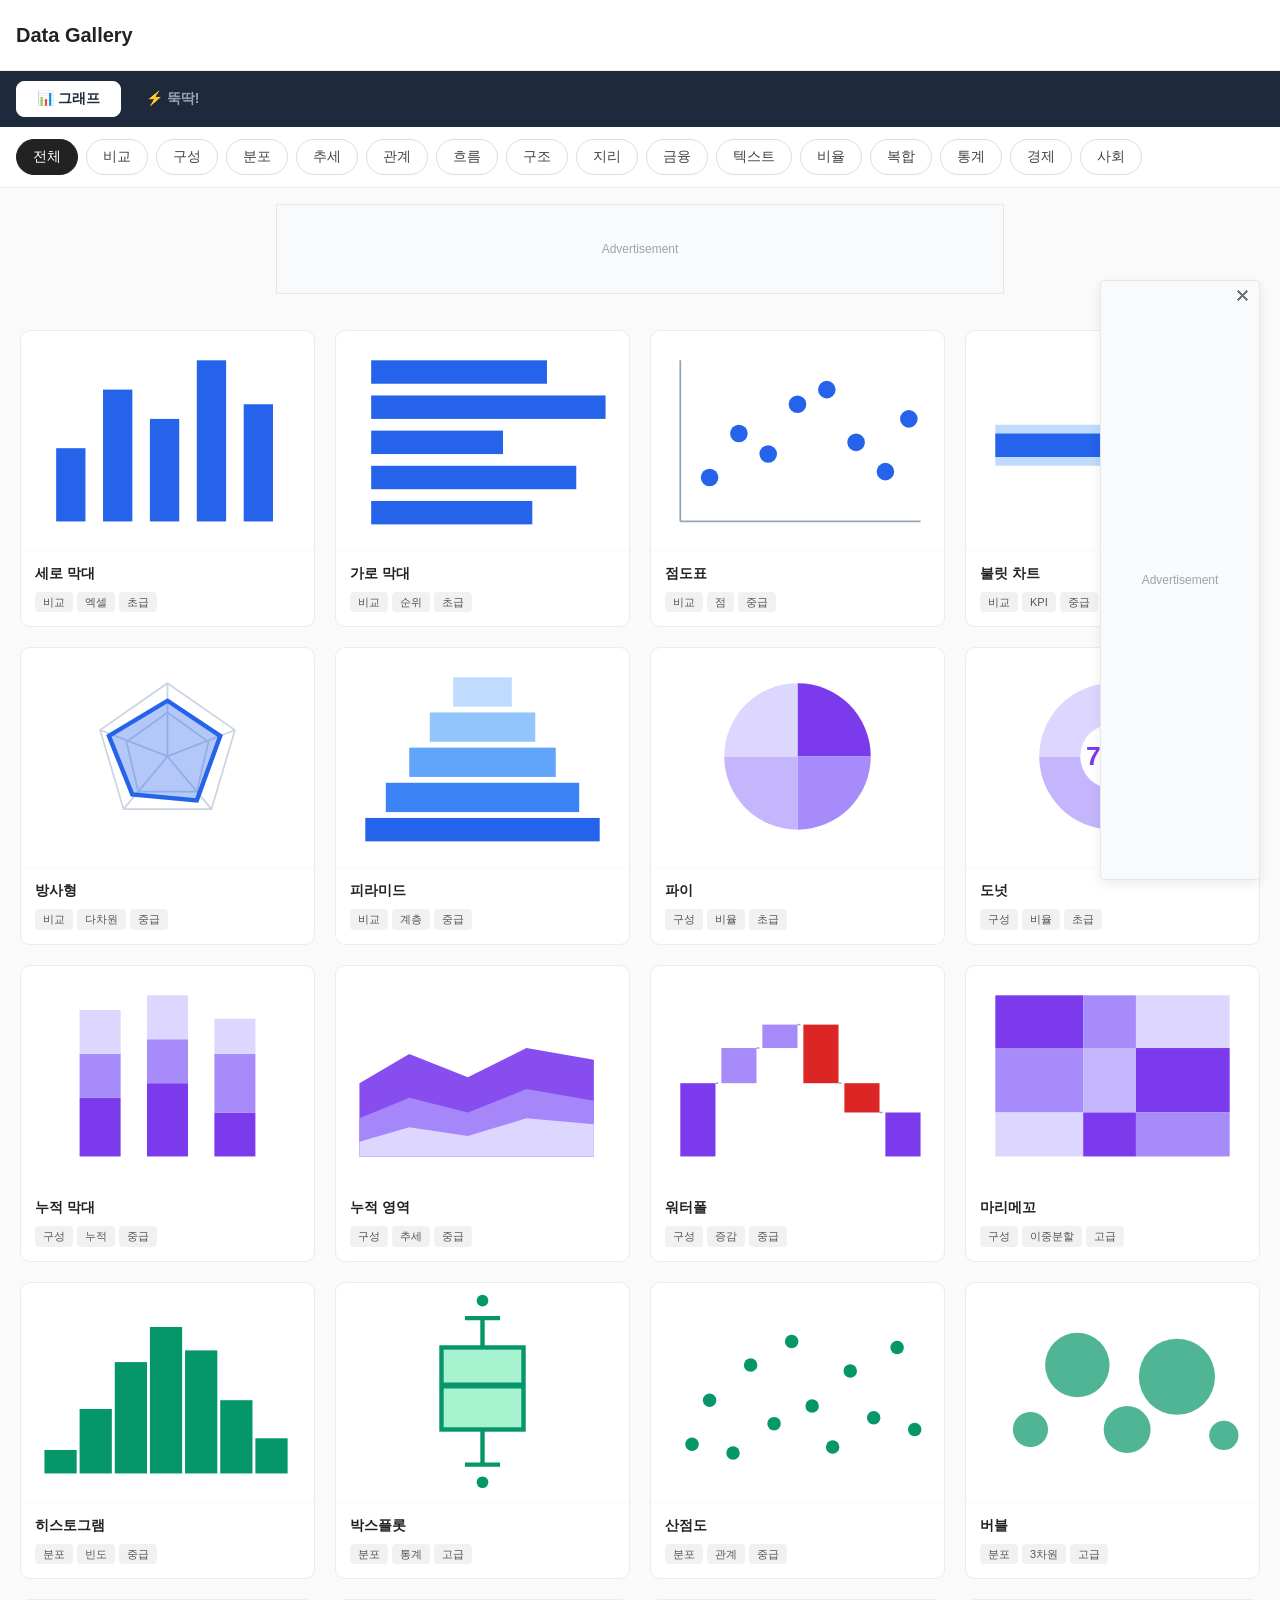
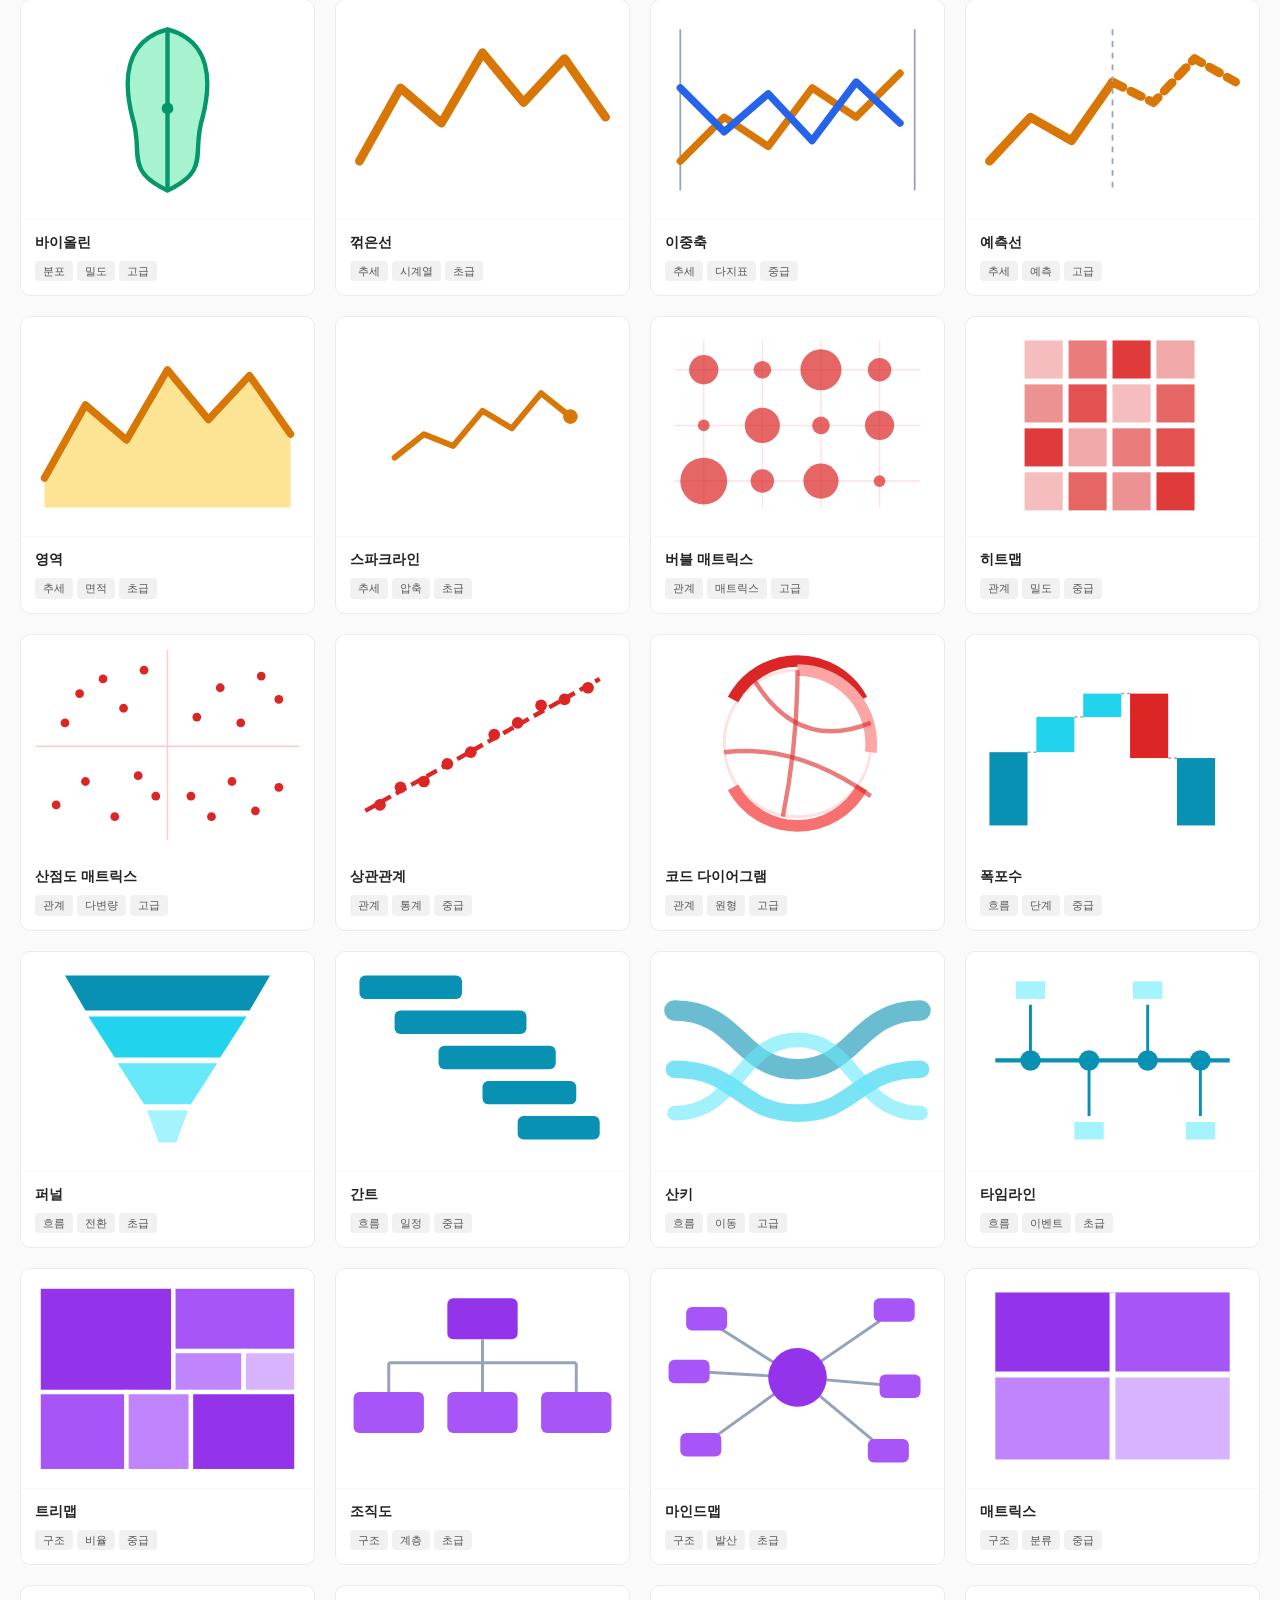
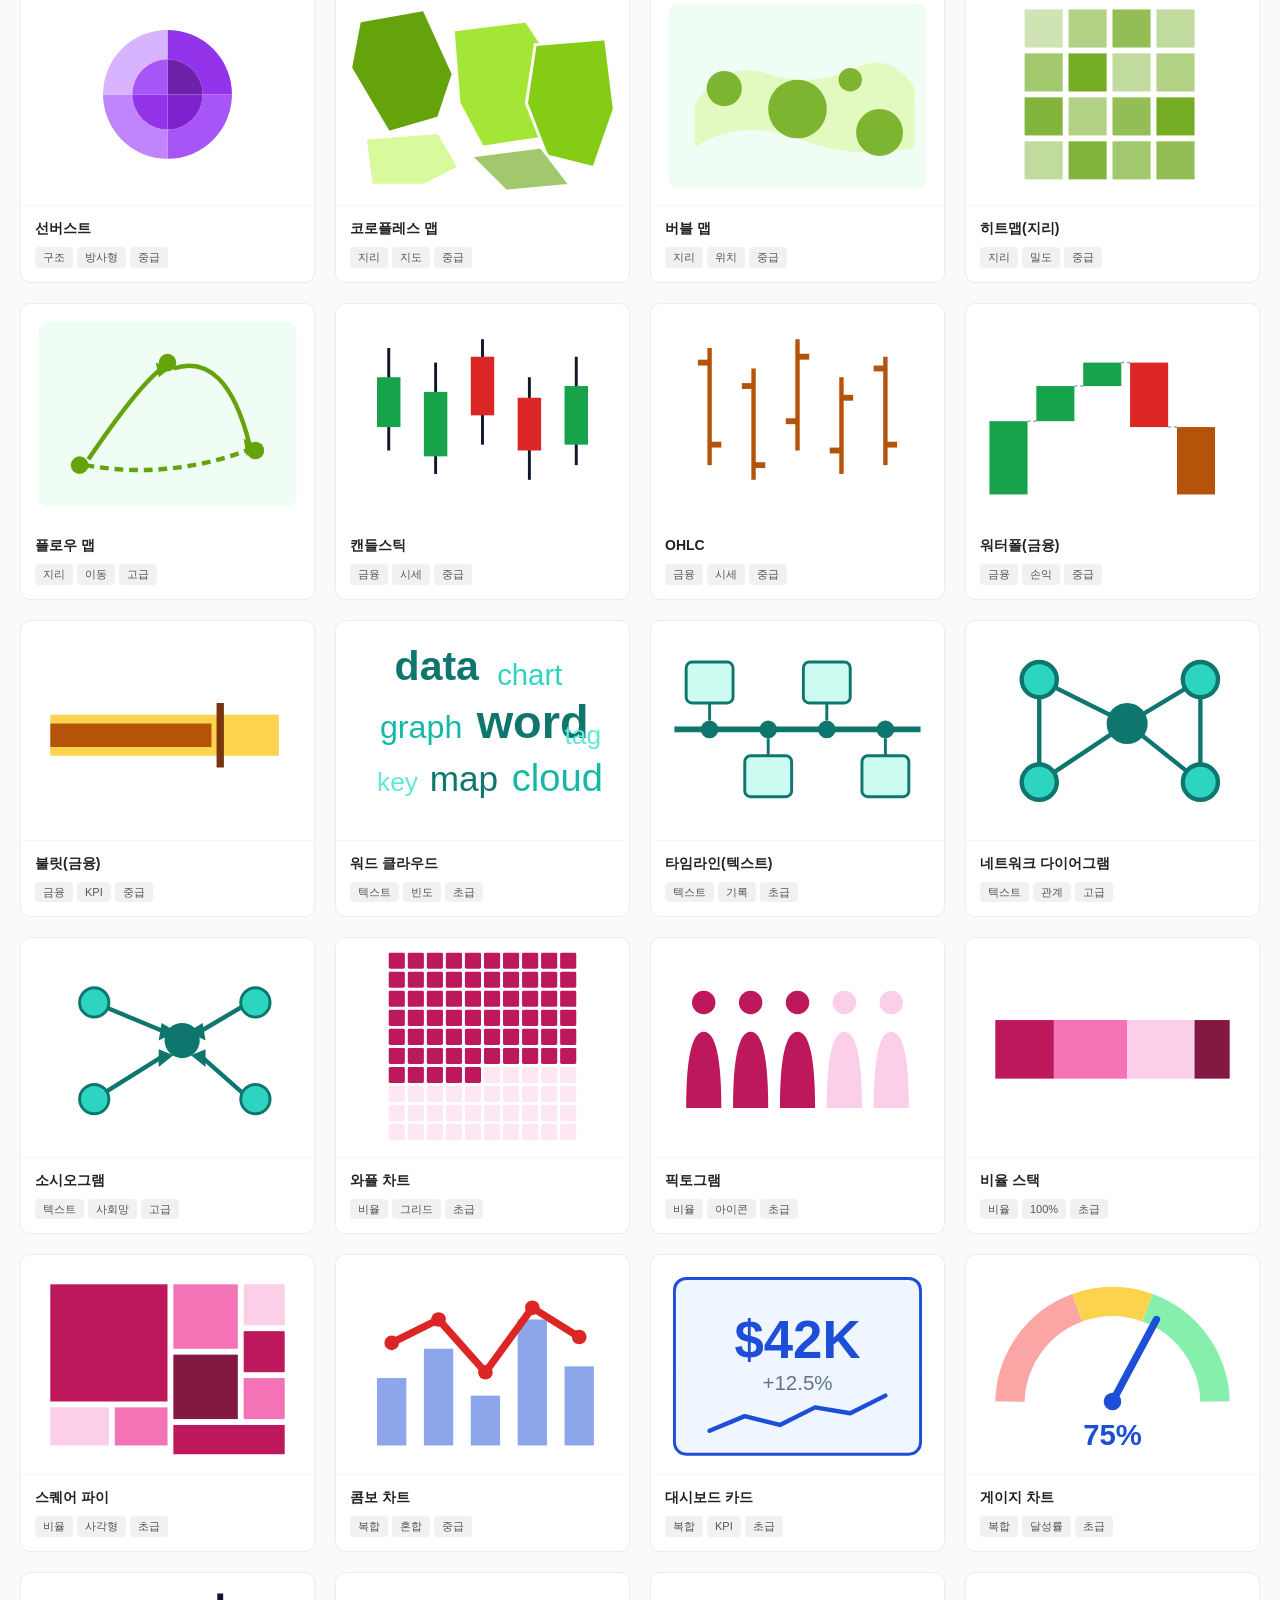
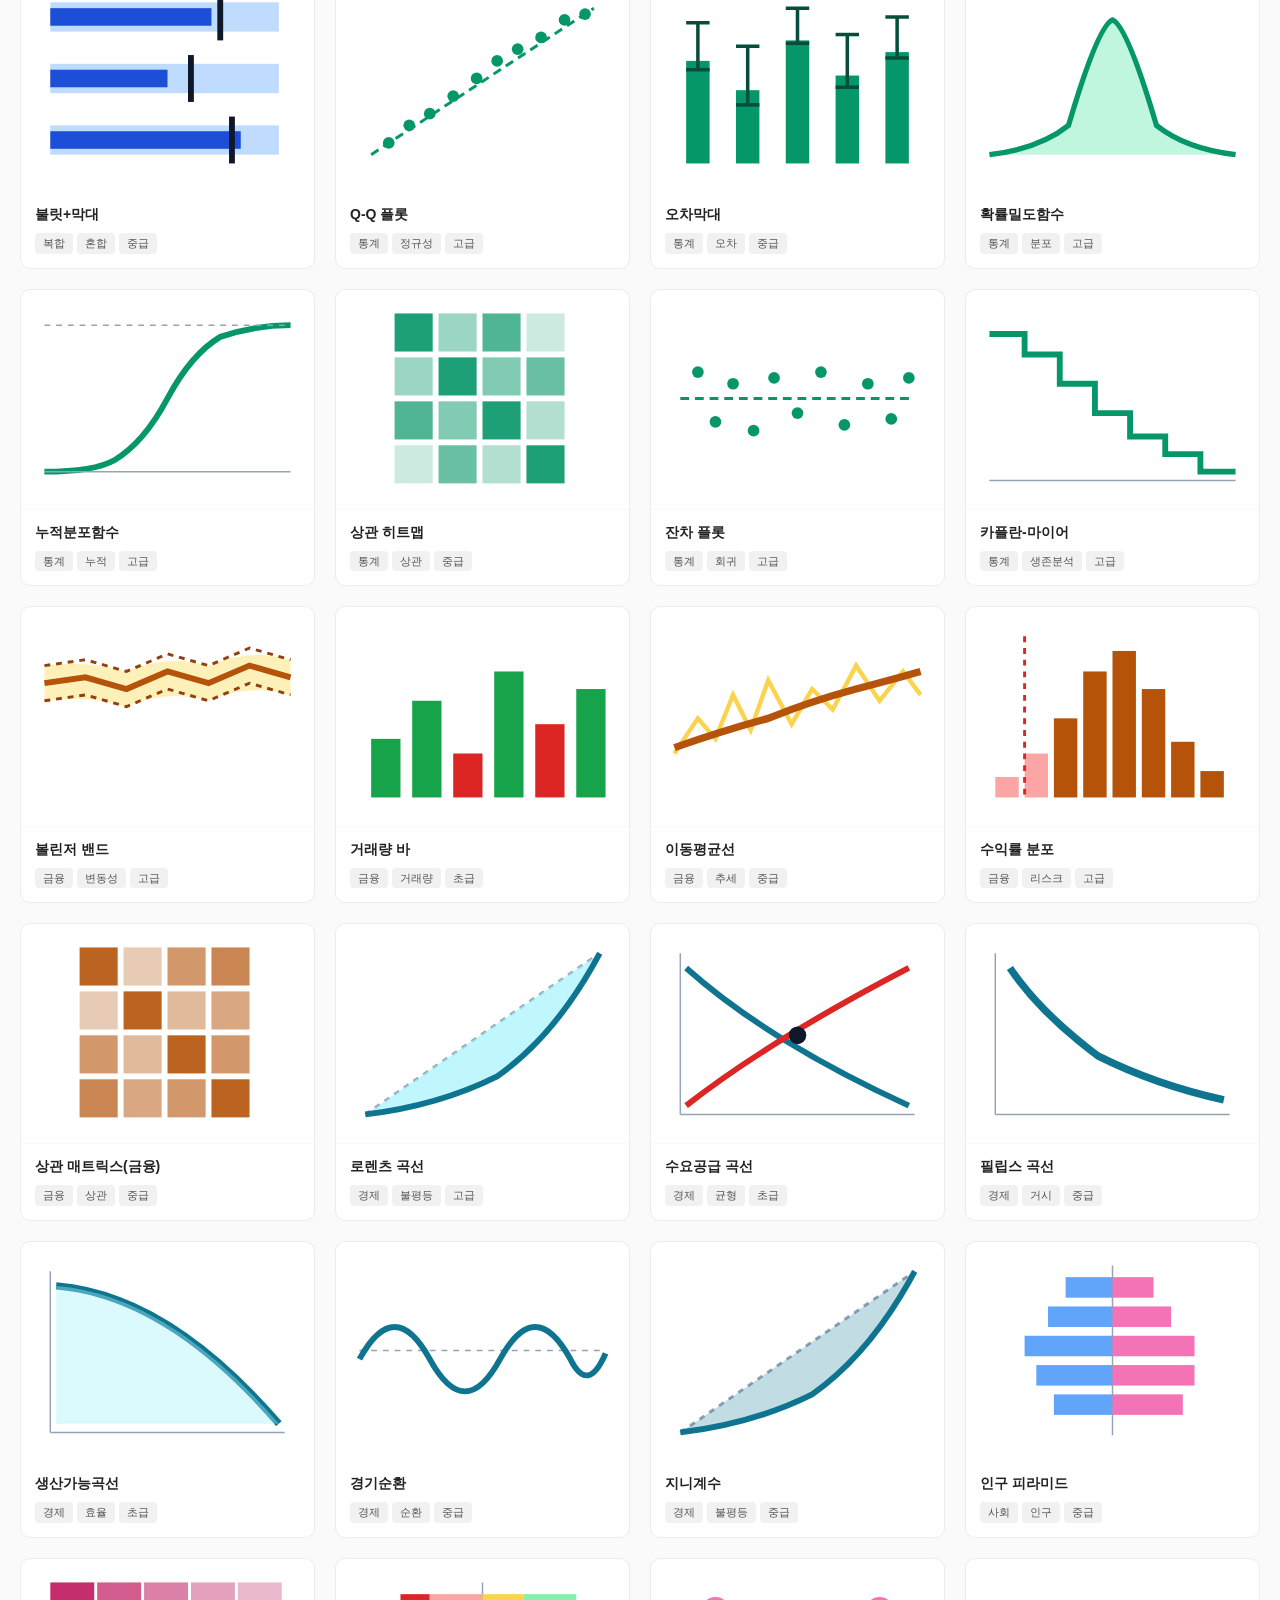
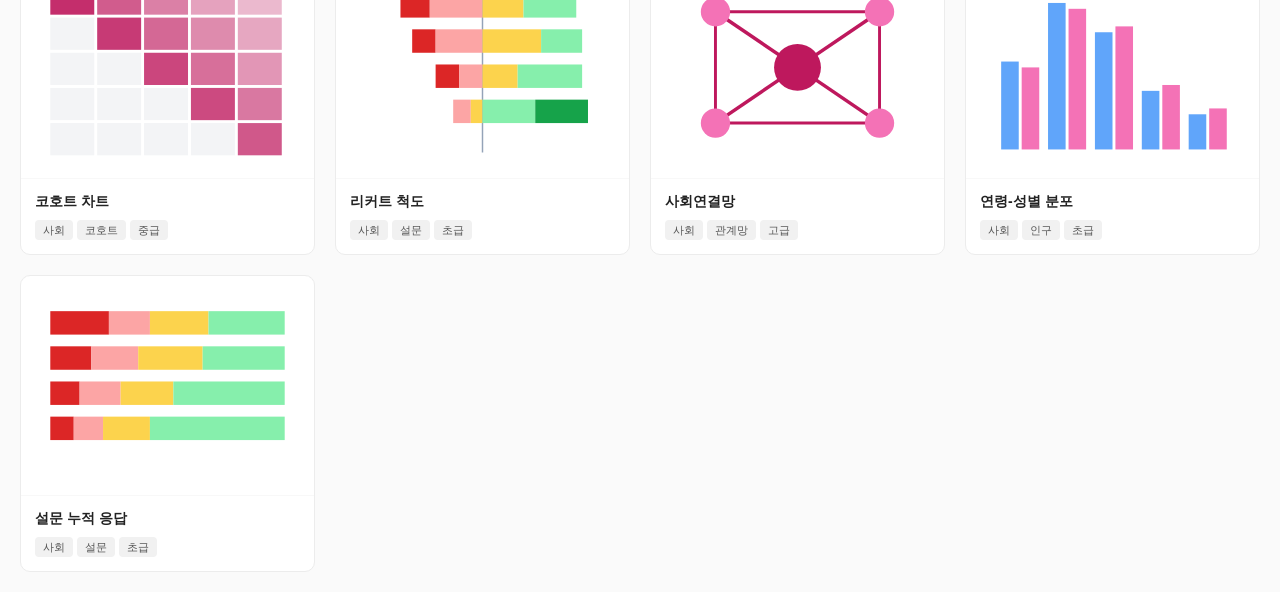
<file: index.html>
<!DOCTYPE html>
<html lang="ko">
<head>
  <meta charset="UTF-8">
  <meta name="viewport" content="width=device-width, initial-scale=1.0">
  <meta http-equiv="Content-Security-Policy" content="default-src 'self'; script-src 'self' 'unsafe-inline' cdn.jsdelivr.net; style-src 'self' 'unsafe-inline'; img-src 'self' data:; connect-src 'none';">
  <meta http-equiv="X-Frame-Options" content="DENY">
  <title>Data Gallery</title>
  <link rel="stylesheet" href="css/style.css">
</head>
<body>
  <header class="site-header">
    <h1>Data Gallery</h1>
  </header>

  <nav class="main-tabs" id="mainTabs" aria-label="메인 카테고리">
    <button type="button" class="main-tab active" data-main="graph">📊 그래프</button>
    <button type="button" class="main-tab" data-main="dduktak">⚡ 뚝딱!</button>
  </nav>

  <div id="sectionGraph">
    <nav class="category-tabs" id="categoryTabs" aria-label="카테고리"></nav>

    <!-- ADSENSE_BANNER -->
    <div style="width: 728px; max-width: calc(100vw - 16px); height: 90px; margin: 16px auto; background: #f9fafb; border: 1px solid #e5e7eb; display: flex; align-items: center; justify-content: center; color: #9ca3af; font-size: 12px;">Advertisement</div>

    <main>
      <section class="card-grid" id="cardGrid" aria-label="차트 목록"></section>
    </main>
  </div>

  <div id="sectionDduktak" style="display: none;">
    <nav class="sub-tabs" id="subTabs" aria-label="뚝딱 서브 카테고리">
      <button type="button" class="sub-tab active" data-sub="recommend">🔍 뚝딱! 그래프 추천</button>
      <button type="button" class="sub-tab" data-sub="make">🛠 뚝딱! 그래프 만들기</button>
    </nav>

    <div id="subRecommend">
      <div class="dduktak-container">
        <div class="dduktak-hero">
          <h2>어떤 데이터를 시각화할까요?</h2>
          <textarea id="dduktakInput" maxlength="140" placeholder="예) 월별 매출, 지역별 인구 비교, 사용자 연령대 분포..."></textarea>
          <div class="dduktak-meta">
            <span><span id="dduktakCount">0</span> / 140</span>
            <span class="dduktak-hint">한글 약 30자 / 영문 약 70자</span>
          </div>
          <button type="button" id="dduktakBtn" class="dduktak-btn">⚡ 뚝딱! 추천받기</button>
        </div>

        <div class="dduktak-results" id="dduktakResults" style="display: none;">
          <h2>TOP 3 추천</h2>
          <div class="dduktak-cards" id="dduktakTop3"></div>
          <h3>기타 추천</h3>
          <div class="dduktak-etc" id="dduktakEtc"></div>
        </div>
      </div>
    </div>

    <div id="subMake" style="display: none;">
      <div class="dduktak-prep">
        <div class="dduktak-prep-emoji">🛠️</div>
        <div class="dduktak-prep-text">준비 중입니다</div>
        <div class="dduktak-prep-sub">뚝딱! 그래프 만들기는 곧 만나보실 수 있어요.</div>
      </div>
    </div>
  </div>

  <script src="data/charts.js"></script>
  <script src="js/thumbnails.js"></script>
  <script src="js/main.js"></script>
  <script>
    (function () {
      const grid = document.getElementById("cardGrid");
      if (!grid) return;
      function fillThumbs() {
        grid.querySelectorAll(".card").forEach((card) => {
          const thumb = card.querySelector(".card-thumb");
          if (thumb && !thumb.firstChild) {
            thumb.innerHTML = getThumbnail(card.dataset.id);
          }
        });
      }
      fillThumbs();
      new MutationObserver(fillThumbs).observe(grid, { childList: true });
    })();
  </script>

  <script>
    // 메인 탭 전환
    (function () {
      const mainTabs = document.getElementById("mainTabs");
      const sectionGraph = document.getElementById("sectionGraph");
      const sectionDduktak = document.getElementById("sectionDduktak");
      mainTabs.addEventListener("click", (e) => {
        const btn = e.target.closest(".main-tab");
        if (!btn) return;
        mainTabs.querySelectorAll(".main-tab").forEach((b) => b.classList.remove("active"));
        btn.classList.add("active");
        const which = btn.dataset.main;
        sectionGraph.style.display = which === "graph" ? "" : "none";
        sectionDduktak.style.display = which === "dduktak" ? "" : "none";
      });
    })();

    // 뚝딱! 서브 탭 전환
    (function () {
      const subTabs = document.getElementById("subTabs");
      const subRecommend = document.getElementById("subRecommend");
      const subMake = document.getElementById("subMake");
      subTabs.addEventListener("click", (e) => {
        const btn = e.target.closest(".sub-tab");
        if (!btn) return;
        subTabs.querySelectorAll(".sub-tab").forEach((b) => b.classList.remove("active"));
        btn.classList.add("active");
        const which = btn.dataset.sub;
        subRecommend.style.display = which === "recommend" ? "" : "none";
        subMake.style.display = which === "make" ? "" : "none";
      });
    })();

    // 뚝딱! 그래프 추천 로직
    (function () {
      const KEYWORD_MAP = [
        { kws: ["매출", "판매", "비교", "순위", "차이", "compare", "rank"], cats: ["비교", "추세"] },
        { kws: ["비율", "구성", "퍼센트", "%", "점유율", "ratio", "share"], cats: ["구성", "비율"] },
        { kws: ["분포", "분산", "히스토그램", "distribution", "spread"], cats: ["분포"] },
        { kws: ["추세", "변화", "시간", "월별", "트렌드", "trend", "growth", "증가", "감소"], cats: ["추세"] },
        { kws: ["관계", "상관", "correlation", "relationship"], cats: ["관계"] },
        { kws: ["흐름", "프로세스", "단계", "funnel", "유입", "전환", "flow"], cats: ["흐름"] },
        { kws: ["구조", "계층", "조직", "hierarchy", "tree"], cats: ["구조"] },
        { kws: ["지역", "지도", "map", "지리", "국가", "region"], cats: ["지리"] },
        { kws: ["주가", "금융", "캔들", "finance", "stock", "투자"], cats: ["금융"] },
        { kws: ["텍스트", "워드", "단어", "word", "키워드", "빈도"], cats: ["텍스트"] },
        { kws: ["설문", "응답", "평가", "점수", "survey", "rating"], cats: ["비교", "분포"] },
        { kws: ["인구", "연령", "나이", "age", "population", "성별"], cats: ["구성", "비교"] }
      ];

      const inputEl = document.getElementById("dduktakInput");
      const countEl = document.getElementById("dduktakCount");
      const btnEl = document.getElementById("dduktakBtn");
      const resultsEl = document.getElementById("dduktakResults");
      const top3El = document.getElementById("dduktakTop3");
      const etcEl = document.getElementById("dduktakEtc");

      inputEl.addEventListener("input", () => {
        countEl.textContent = inputEl.value.length;
      });

      btnEl.addEventListener("click", () => {
        const text = inputEl.value.trim().toLowerCase();
        const matchedCats = new Set();
        KEYWORD_MAP.forEach(({ kws, cats }) => {
          if (kws.some((k) => text.includes(k.toLowerCase()))) {
            cats.forEach((c) => matchedCats.add(c));
          }
        });

        const scored = CHARTS.map((c) => {
          let score = 0;
          if (matchedCats.has(c.category)) score += 2;
          if (c.difficulty === "초급") score += 1;
          return { chart: c, score };
        });
        scored.sort((a, b) => b.score - a.score);

        const top3 = scored.slice(0, 3);
        const others = scored.slice(3, 11);

        top3El.innerHTML = top3
          .map((item, i) => {
            const c = item.chart;
            const desc = c.description || "";
            const descShort = desc.length > 60 ? desc.slice(0, 60) + "…" : desc;
            return `
              <a class="dduktak-card" href="chart.html?id=${encodeURIComponent(c.id)}">
                <span class="dduktak-card-rank">#${i + 1}</span>
                <div class="dduktak-card-thumb">${getThumbnail(c.id)}</div>
                <div class="dduktak-card-body">
                  <div class="dduktak-card-name">${c.name}</div>
                  <div class="dduktak-card-category">${c.category}</div>
                  <div class="dduktak-card-desc">${descShort}</div>
                  <div class="dduktak-card-tags">
                    ${c.tags.map((t) => `<span class="card-tag">${t}</span>`).join("")}
                  </div>
                </div>
              </a>`;
          })
          .join("");

        etcEl.innerHTML = others
          .map((item) => {
            const c = item.chart;
            return `
              <a class="dduktak-etc-item" href="chart.html?id=${encodeURIComponent(c.id)}">
                <div class="dduktak-etc-thumb">${getThumbnail(c.id)}</div>
                <span class="dduktak-etc-name">${c.name}</span>
                <span class="dduktak-etc-cat">(${c.category})</span>
              </a>`;
          })
          .join("");

        resultsEl.style.display = "block";
        resultsEl.scrollIntoView({ behavior: "smooth", block: "start" });
      });
    })();
  </script>

  <!-- ADSENSE_BANNER -->
  <div id="popupAd" style="display: none; position: fixed; inset: 0; background: rgba(0,0,0,0.5); z-index: 9999; align-items: center; justify-content: center;">
    <div style="position: relative; width: 300px; height: 250px; background: #f9fafb; border: 1px solid #e5e7eb; display: flex; align-items: center; justify-content: center; color: #9ca3af; font-size: 12px;">
      Advertisement
      <button type="button" id="popupAdClose" aria-label="닫기" style="position: absolute; top: 4px; right: 4px; width: 24px; height: 24px; font-size: 16px; line-height: 1; background: transparent; border: none; cursor: pointer; color: #6b7280;">✕</button>
    </div>
  </div>
  <script>
    (function () {
      if (sessionStorage.getItem("popupAdDismissed")) return;
      var popup = document.getElementById("popupAd");
      var closeBtn = document.getElementById("popupAdClose");
      setTimeout(function () { popup.style.display = "flex"; }, 3000);
      closeBtn.addEventListener("click", function () {
        popup.style.display = "none";
        sessionStorage.setItem("popupAdDismissed", "1");
      });
    })();
  </script>

  <!-- ADSENSE_BANNER -->
  <div id="floatingAd" style="position: fixed; bottom: 20px; right: 20px; width: 160px; height: 600px; background: #f9fafb; border: 1px solid #e5e7eb; border-radius: 4px; z-index: 100; display: flex; align-items: center; justify-content: center; color: #9ca3af; font-size: 12px; box-shadow: 0 4px 12px rgba(0,0,0,0.08);">
    Advertisement
    <button type="button" id="floatingAdClose" aria-label="닫기" style="position: absolute; top: 4px; right: 4px; width: 24px; height: 24px; font-size: 16px; line-height: 1; background: transparent; border: none; cursor: pointer; color: #6b7280;">✕</button>
  </div>
  <script>
    document.getElementById("floatingAdClose").addEventListener("click", function () {
      document.getElementById("floatingAd").style.display = "none";
    });
  </script>
</body>
</html>
</file>
<file: css/style.css>
* {
  box-sizing: border-box;
  margin: 0;
  padding: 0;
}

body {
  font-family: -apple-system, BlinkMacSystemFont, "Segoe UI", "Apple SD Gothic Neo",
    "Noto Sans KR", sans-serif;
  color: #222;
  background: #fafafa;
  line-height: 1.5;
}

.site-header {
  padding: 20px 16px;
  background: #fff;
  border-bottom: 1px solid #eee;
}

.site-header h1 {
  font-size: 20px;
  font-weight: 700;
  max-width: 1280px;
  margin: 0 auto;
}

/* 카테고리 탭 */
.category-tabs {
  display: flex;
  gap: 8px;
  padding: 12px 16px;
  background: #fff;
  border-bottom: 1px solid #eee;
  overflow-x: auto;
  -webkit-overflow-scrolling: touch;
  scrollbar-width: none;
  -ms-overflow-style: none;
}

.category-tabs::-webkit-scrollbar {
  display: none;
}

.tab {
  flex: 0 0 auto;
  padding: 8px 16px;
  font-size: 14px;
  font-family: inherit;
  color: #444;
  background: #fff;
  border: 1px solid #ddd;
  border-radius: 999px;
  cursor: pointer;
  white-space: nowrap;
  transition: background 0.15s, color 0.15s, border-color 0.15s;
}

.tab:hover {
  border-color: #999;
}

.tab.active {
  background: #222;
  color: #fff;
  border-color: #222;
}

/* 카드 그리드 — 반응형 (모바일 2열 → 768+ 3열 → 1200+ 4열) */
.card-grid {
  display: grid;
  grid-template-columns: repeat(2, 1fr);
  gap: 16px;
  padding: 16px;
  max-width: 1280px;
  margin: 0 auto;
}

@media (min-width: 768px) {
  .card-grid {
    grid-template-columns: repeat(3, 1fr);
    gap: 20px;
    padding: 20px;
  }
}

@media (min-width: 1200px) {
  .card-grid {
    grid-template-columns: repeat(4, 1fr);
  }
}

/* 카드 */
.card {
  background: #fff;
  border: 1px solid #ececec;
  border-radius: 10px;
  overflow: hidden;
  cursor: pointer;
  transition: transform 0.15s ease, box-shadow 0.15s ease;
}

.card:hover {
  transform: translateY(-2px);
  box-shadow: 0 6px 16px rgba(0, 0, 0, 0.08);
}

.card-thumb {
  width: 100%;
  aspect-ratio: 4 / 3;
  background: #e5e5e5;
}

.card-body {
  padding: 12px 14px 14px;
}

.card-name {
  font-size: 14px;
  font-weight: 600;
  color: #222;
  margin-bottom: 8px;
}

.card-tags {
  display: flex;
  flex-wrap: wrap;
  gap: 4px;
}

.card-tag {
  font-size: 11px;
  color: #555;
  background: #f1f1f1;
  padding: 2px 8px;
  border-radius: 4px;
}

/* ===== 차트 상세 페이지 ===== */
.site-logo {
  color: inherit;
  text-decoration: none;
}

.chart-detail {
  max-width: 1280px;
  margin: 0 auto;
  padding: 16px;
  display: flex;
  flex-direction: column;
  gap: 20px;
}

.detail-top {
  display: grid;
  grid-template-columns: 1fr;
  gap: 20px;
  background: #fff;
  border: 1px solid #ececec;
  border-radius: 10px;
  padding: 20px;
}

@media (min-width: 768px) {
  .detail-top {
    grid-template-columns: minmax(0, 1fr) minmax(0, 1.2fr);
    gap: 28px;
    padding: 28px;
  }
}

.detail-thumb {
  background: #e5e5e5;
  aspect-ratio: 4 / 3;
  border-radius: 8px;
  width: 100%;
}

.detail-info {
  display: flex;
  flex-direction: column;
  gap: 12px;
}

.detail-name {
  font-size: 22px;
  font-weight: 700;
  color: #222;
}

.detail-description {
  font-size: 14px;
  color: #444;
  line-height: 1.7;
}

.detail-subtitle {
  font-size: 14px;
  font-weight: 600;
  color: #222;
  margin-top: 4px;
}

.detail-examples {
  list-style: disc;
  padding-left: 20px;
  color: #555;
  font-size: 14px;
  line-height: 1.8;
}

.detail-builder {
  background: #fff;
  border: 1px solid #ececec;
  border-radius: 10px;
  padding: 20px;
}

@media (min-width: 768px) {
  .detail-builder { padding: 28px; }
}

.builder-title {
  font-size: 18px;
  font-weight: 700;
  margin-bottom: 16px;
}

.builder-canvas {
  background: #fff;
  border: 1px solid #eee;
  border-radius: 8px;
  aspect-ratio: 16 / 9;
  margin-bottom: 20px;
  padding: 16px;
  position: relative;
}

.builder-canvas canvas {
  width: 100% !important;
  height: 100% !important;
}

.builder-form {
  display: grid;
  grid-template-columns: 1fr;
  gap: 12px;
}

@media (min-width: 768px) {
  .builder-form { grid-template-columns: repeat(3, 1fr); gap: 16px; }
}

.builder-col {
  display: flex;
  flex-direction: column;
  gap: 10px;
  padding: 14px;
  background: #fff;
  border: 1px solid #eee;
  border-radius: 6px;
}

.builder-input-section {
  background: #f1f3f6;
  border: 1px solid #d9dde3;
  border-radius: 10px;
  padding: 20px;
  margin-top: 0;
}

.builder-col-title {
  font-size: 13px;
  font-weight: 600;
  color: #333;
}

.builder-col label {
  display: flex;
  flex-direction: column;
  gap: 4px;
  font-size: 12px;
  color: #666;
}

.builder-col input {
  padding: 8px 10px;
  border: 1px solid #ddd;
  border-radius: 4px;
  font-size: 14px;
  font-family: inherit;
  background: #fff;
}

.builder-col input:focus {
  outline: none;
  border-color: #222;
}

.detail-empty {
  text-align: center;
  padding: 60px 20px;
  color: #666;
}

.detail-empty a {
  display: inline-block;
  margin-top: 12px;
  color: #222;
  font-weight: 600;
}

/* ===== 메인 카테고리 탭 ===== */
.main-tabs {
  display: flex;
  gap: 4px;
  padding: 10px 16px;
  background: #1e293b;
  overflow-x: auto;
  -webkit-overflow-scrolling: touch;
  scrollbar-width: none;
}
.main-tabs::-webkit-scrollbar { display: none; }

.main-tab {
  flex: 0 0 auto;
  padding: 8px 20px;
  font-size: 14px;
  font-weight: 600;
  font-family: inherit;
  color: #94a3b8;
  background: transparent;
  border: 1.5px solid transparent;
  border-radius: 8px;
  cursor: pointer;
  white-space: nowrap;
  transition: all 0.18s;
}

.main-tab:hover {
  color: #e2e8f0;
  background: rgba(255, 255, 255, 0.07);
}

.main-tab.active {
  background: #fff;
  color: #1e293b;
  border-color: #fff;
}

/* ===== 뚝딱! 서브 탭 ===== */
.sub-tabs {
  display: flex;
  gap: 8px;
  padding: 12px 16px;
  background: #fff;
  border-bottom: 1px solid #eee;
  overflow-x: auto;
  -webkit-overflow-scrolling: touch;
  scrollbar-width: none;
}
.sub-tabs::-webkit-scrollbar { display: none; }

.sub-tab {
  flex: 0 0 auto;
  padding: 8px 20px;
  font-size: 14px;
  font-weight: 600;
  font-family: inherit;
  color: #555;
  background: #fff;
  border: 1.5px solid #ddd;
  border-radius: 999px;
  cursor: pointer;
  white-space: nowrap;
  transition: all 0.18s;
}

.sub-tab:hover { border-color: #999; }

.sub-tab.active {
  background: #f59e0b;
  color: #fff;
  border-color: #f59e0b;
}

/* ===== 뚝딱! 그래프 추천 ===== */
.dduktak-container {
  max-width: 900px;
  margin: 0 auto;
  padding: 24px 16px;
}

.dduktak-hero {
  background: #fff;
  border: 1px solid #ececec;
  border-radius: 16px;
  padding: 32px 28px;
  margin-bottom: 32px;
  box-shadow: 0 2px 8px rgba(0, 0, 0, 0.04);
}

.dduktak-hero h2 {
  font-size: 20px;
  font-weight: 700;
  color: #1f2937;
  margin-bottom: 12px;
}

.dduktak-hero textarea {
  width: 100%;
  min-height: 90px;
  padding: 14px 16px;
  font-size: 15px;
  font-family: inherit;
  color: #1f2937;
  background: #f9fafb;
  border: 1.5px solid #e5e7eb;
  border-radius: 10px;
  resize: vertical;
  outline: none;
  box-sizing: border-box;
}

.dduktak-hero textarea:focus { border-color: #f59e0b; }

.dduktak-meta {
  display: flex;
  justify-content: space-between;
  align-items: center;
  margin-top: 8px;
  font-size: 12px;
  color: #6b7280;
}

.dduktak-hint { color: #9ca3af; }

.dduktak-btn {
  display: block;
  margin: 16px auto 0;
  padding: 14px 36px;
  font-size: 16px;
  font-weight: 700;
  font-family: inherit;
  color: #fff;
  background: #f59e0b;
  border: none;
  border-radius: 10px;
  cursor: pointer;
  box-shadow: 0 4px 12px rgba(245, 158, 11, 0.3);
  transition: transform 0.15s;
}

.dduktak-btn:hover { transform: translateY(-1px); }

.dduktak-results h2 {
  font-size: 18px;
  font-weight: 700;
  color: #1f2937;
  margin-bottom: 16px;
}

.dduktak-results h3 {
  font-size: 15px;
  font-weight: 600;
  color: #374151;
  margin: 28px 0 12px;
}

.dduktak-cards {
  display: grid;
  grid-template-columns: 1fr;
  gap: 16px;
}

@media (min-width: 768px) {
  .dduktak-cards { grid-template-columns: repeat(3, 1fr); }
}

.dduktak-card {
  position: relative;
  background: #fff;
  border: 1.5px solid #ececec;
  border-radius: 12px;
  overflow: hidden;
  cursor: pointer;
  transition: transform 0.15s, border-color 0.15s, box-shadow 0.15s;
}

.dduktak-card:hover {
  transform: translateY(-3px);
  border-color: #f59e0b;
  box-shadow: 0 8px 20px rgba(245, 158, 11, 0.12);
}

.dduktak-card-rank {
  position: absolute;
  top: 8px;
  left: 8px;
  background: #f59e0b;
  color: #fff;
  font-size: 12px;
  font-weight: 700;
  padding: 2px 8px;
  border-radius: 999px;
  z-index: 1;
}

.dduktak-card-thumb {
  width: 100%;
  aspect-ratio: 4 / 3;
  background: #f3f4f6;
}

.dduktak-card-body {
  padding: 14px 16px 16px;
}

.dduktak-card-name {
  font-size: 15px;
  font-weight: 700;
  color: #1f2937;
  margin-bottom: 4px;
}

.dduktak-card-category {
  font-size: 12px;
  color: #f59e0b;
  font-weight: 600;
  margin-bottom: 8px;
}

.dduktak-card-desc {
  font-size: 12px;
  color: #6b7280;
  line-height: 1.5;
  margin-bottom: 8px;
}

.dduktak-card-tags {
  display: flex;
  flex-wrap: wrap;
  gap: 4px;
}

.dduktak-card-tags .card-tag {
  font-size: 10px;
}

.dduktak-etc {
  display: flex;
  flex-wrap: wrap;
  gap: 8px;
}

.dduktak-etc-item {
  display: flex;
  align-items: center;
  gap: 8px;
  padding: 8px 12px;
  background: #fff;
  border: 1px solid #e5e7eb;
  border-radius: 8px;
  text-decoration: none;
  color: #374151;
  font-size: 13px;
  transition: border-color 0.15s, background 0.15s;
}

.dduktak-etc-item:hover {
  border-color: #f59e0b;
  background: #fffbeb;
}

.dduktak-etc-thumb {
  width: 36px;
  height: 27px;
  flex: 0 0 36px;
  background: #f3f4f6;
  border-radius: 4px;
  overflow: hidden;
}

.dduktak-etc-name { font-weight: 600; }

.dduktak-etc-cat {
  color: #9ca3af;
  font-size: 11px;
  margin-left: 2px;
}

.dduktak-prep {
  text-align: center;
  padding: 80px 20px;
  color: #6b7280;
}

.dduktak-prep-emoji {
  font-size: 48px;
  margin-bottom: 16px;
}

.dduktak-prep-text {
  font-size: 16px;
  font-weight: 600;
  color: #374151;
}

.dduktak-prep-sub {
  font-size: 13px;
  color: #9ca3af;
  margin-top: 8px;
}

/* ===== 단위 드롭박스 ===== */
.unit-row {
  display: flex;
  align-items: center;
  gap: 10px;
  margin-bottom: 16px;
  flex-wrap: wrap;
}

.unit-row label.unit-label {
  font-size: 13px;
  color: #4b5563;
  font-weight: 600;
}

.unit-row select,
.unit-row input[type="text"] {
  padding: 8px 12px;
  border: 1px solid #d1d5db;
  border-radius: 6px;
  font-size: 14px;
  font-family: inherit;
  background: #fff;
  color: #1f2937;
}

.unit-row input[type="text"] { width: 120px; }
.unit-row select:focus,
.unit-row input[type="text"]:focus {
  outline: none;
  border-color: #2563EB;
}

/* ===== 내보내기 섹션 ===== */
.export-section {
  margin-top: 24px;
  padding: 20px;
  background: #f9fafb;
  border: 1px solid #e5e7eb;
  border-radius: 10px;
}

.export-title {
  font-size: 15px;
  font-weight: 700;
  color: #1f2937;
  margin: 0 0 14px;
}

.export-group {
  display: flex;
  flex-direction: column;
  gap: 8px;
  margin-bottom: 14px;
}

.export-group:last-child { margin-bottom: 0; }

.export-group-label {
  font-size: 12px;
  font-weight: 600;
  color: #6b7280;
}

.export-btn-row {
  display: flex;
  flex-wrap: wrap;
  gap: 8px;
}

.export-btn {
  padding: 10px 16px;
  font-size: 13px;
  font-weight: 600;
  font-family: inherit;
  border-radius: 8px;
  cursor: pointer;
  border: 1.5px solid transparent;
  transition: transform 0.12s, box-shadow 0.12s, background 0.12s, color 0.12s;
}

.export-btn:hover {
  transform: translateY(-1px);
  box-shadow: 0 4px 10px rgba(0, 0, 0, 0.08);
}

.export-btn-img {
  background: #fff;
  color: #2563EB;
  border-color: #2563EB;
}
.export-btn-img:hover { background: #EFF6FF; }

.export-btn-sheets {
  background: #10B981;
  color: #fff;
  border-color: #10B981;
}
.export-btn-sheets:hover { background: #059669; border-color: #059669; }

.export-btn-docs {
  background: #2563EB;
  color: #fff;
  border-color: #2563EB;
}
.export-btn-docs:hover { background: #1D4ED8; border-color: #1D4ED8; }

.export-btn:disabled {
  opacity: 0.5;
  cursor: not-allowed;
  transform: none;
  box-shadow: none;
}

.export-toast {
  position: fixed;
  bottom: 32px;
  left: 50%;
  transform: translateX(-50%);
  z-index: 300;
  padding: 12px 18px;
  background: rgba(17, 24, 39, 0.95);
  color: #fff;
  font-size: 13px;
  font-weight: 500;
  border-radius: 8px;
  box-shadow: 0 8px 24px rgba(0, 0, 0, 0.18);
  max-width: 90vw;
  text-align: center;
  transition: opacity 0.25s;
}

/* ===== 내보내기 안내 모달 ===== */
#export-modal {
  position: fixed;
  inset: 0;
  z-index: 500;
}

.export-modal-backdrop {
  position: absolute;
  inset: 0;
  background: rgba(15, 23, 42, 0.55);
}

.export-modal-box {
  position: absolute;
  top: 50%;
  left: 50%;
  transform: translate(-50%, -50%);
  width: min(420px, calc(100vw - 32px));
  background: #fff;
  border-radius: 12px;
  padding: 24px;
  box-shadow: 0 20px 48px rgba(0, 0, 0, 0.25);
  display: flex;
  flex-direction: column;
  gap: 18px;
}

.export-modal-content {
  font-size: 14px;
  line-height: 1.7;
  color: #1f2937;
}

.export-modal-content small {
  color: #6b7280;
  font-size: 12px;
}

.export-modal-box button {
  align-self: flex-end;
  padding: 10px 22px;
  font-size: 14px;
  font-weight: 600;
  font-family: inherit;
  background: #2563EB;
  color: #fff;
  border: none;
  border-radius: 8px;
  cursor: pointer;
}

.export-modal-box button:hover { background: #1D4ED8; }
</file>
